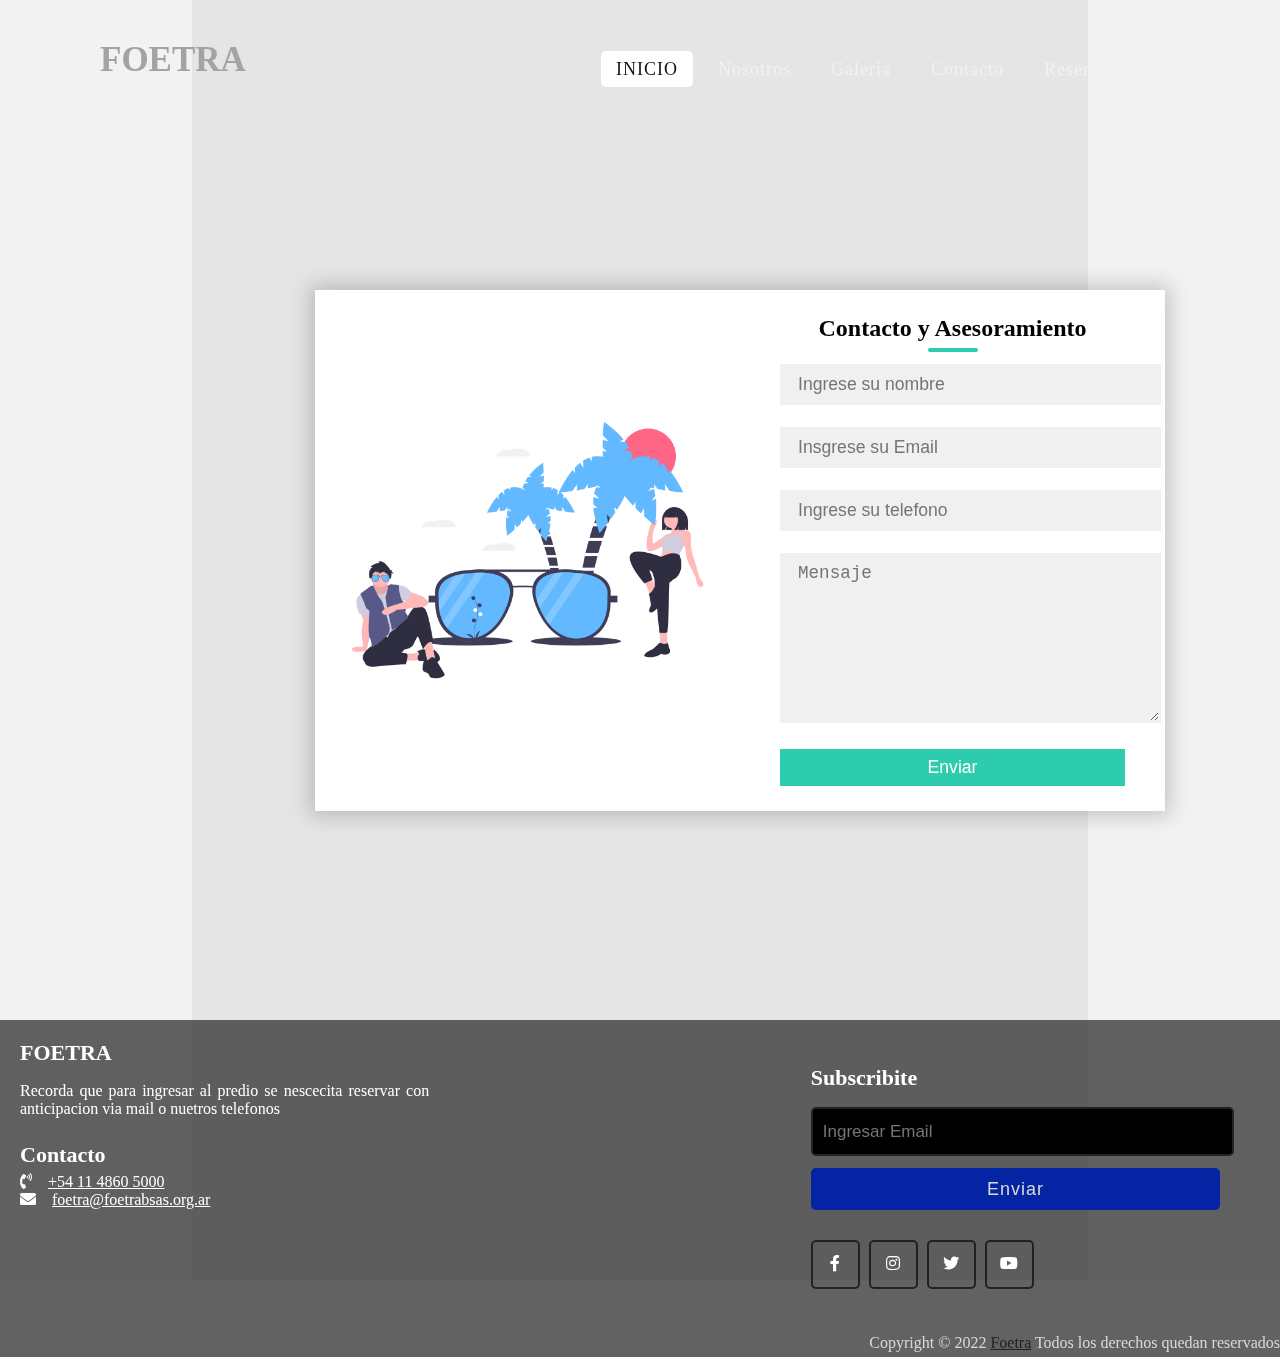
<file: secciones/contacto.html>
<!DOCTYPE html>
<html lang="es">

<head>
    <meta charset="UTF-8">
    <meta http-equiv="X-UA-Compatible" content="IE=edge">
    <meta name="viewport" content="width=device-width, initial-scale=1.0">
    <title>Contacto</title>
        <link href="https://cdnjs.cloudflare.com/ajax/libs/font-awesome/5.13.0/css/all.min.css" rel="stylesheet">
    <!--Boostrap-->
    <link href="https://cdn.jsdelivr.net/npm/bootstrap@5.1.3/dist/css/bootstrap.min.css" rel="stylesheet" integrity="sha384-1BmE4kWBq78iYhFldvKuhfTAU6auU8tT94WrHftjDbrCEXSU1oBoqyl2QvZ6jIW3" crossorigin="anonymous">
    <!--Google Maps-->
    <link href="https://fonts.googleapis.com/css?family=Quicksand&display=swap" rel="stylesheet">
    <!-- Fuente CDN Link -->
        <link rel="stylesheet" href="https://cdnjs.cloudflare.com/ajax/libs/font-awesome/5.15.2/css/all.min.css"/>
    <meta name="viewport" content="width=device-width,initial-scale=1.0,minimum-scale=1.0,maximum-scale=1.0">
    <!-- SEO-->
    <meta name="description" content="Veni a conocer y disfrutar de nuestro polideportivo calfucura">
    <meta name="keywords" content="polideportivo,calfucura,pileta,verano,fotra,socios,invierno,recreacion,agua,campo">
    <meta name="author" content="Patricio Herrera">
    <meta name="viewport" content="width=device-width, initial-scale=1.0">
    <!--STYLE link-->
    <link rel="stylesheet" href="../style/style.css">
    
</head>

<body>
  
  <nav class="nav1">
    <div class="logo">FOETRA</div>
    <input type="checkbox" id="click">
    <label for="click" class="menu-btn">
      <i class="fas fa-bars"></i>
    </label>
    <ul>
      <li><a class="active" href="../index.html">INICIO</a></li>
      <li><a href="nosotros.html">Nosotros</a></li>
      <li><a href="galeria.html">Galeria</a></li>
      <li><a href="contacto.html">Contacto</a></li>
      <li><a href="reservas.html">Reserva</a></li></a></li>
      <li><a href="ingreso.html">Ingreso</a></li>
    </ul>
  </nav>


    <!-- Datos de contacto de Usuario -->

    <div class="container5">
      <div class="contact-box">
        <div class="left2"></div>
        <div class="right">
          <h2 class="h2-Contact">Contacto y Asesoramiento</h2>
          <input type="text" class="field" placeholder="Ingrese su nombre" required>
          <input type="text" class="field" placeholder="Insgrese su Email" required>
          <input type="text" class="field" placeholder="Ingrese su telefono" requested>
          <textarea placeholder="Mensaje" class="field"></textarea>
          <button class="btn" type="Send">Enviar</button>
        </div>
      </div>
    </div>



    <!--Footer -->
    <footer>
        <div class="content">
          <div class="left box">
            <div class="upper">
              <div class="topic">FOETRA </div>
              <p>Recorda que para ingresar al predio se nescecita reservar con anticipacion via mail o nuetros telefonos</p>
            </div>
            <div class="lower">
              <div class="topic">Contacto</div>
              <div class="phone">
                <a href="#"><i class="fas fa-phone-volume"></i>+54 11 4860 5000 </a>
              </div>
              <div class="email">
                <a href="#"><i class="fas fa-envelope"></i>foetra@foetrabsas.org.ar </a>
              </div>
            </div>
          </div>
          <div class="right box">
            <div class="topic">Subscribite</div>
            <form action="#">
              <input type="text" placeholder="Ingresar Email">
              <input type="submit" name="" value="Enviar">
              <div class="media-icons">
                <a href="https://www.facebook.com/foetra.telecomunicaciones/"><i class="fab fa-facebook-f"></i></a>
                <a href="https://www.instagram.com/foetrasubsur/?hl=es"><i class="fab fa-instagram"></i></a>
                <a href="https://mobile.twitter.com/PrensaFOETRA"><i class="fab fa-twitter"></i></a>
                <a href="https://www.youtube.com/user/FOETRABsAs2011/featured"><i class="fab fa-youtube"></i></a>
              </div>
            </form>
          </div>
        </div>
        <div class="bottom">
          <p>Copyright © 2022 <a href="#">Foetra</a> Todos los derechos quedan reservados</p>
        </div>
      </footer>


    
    <!-- Script de Boostrap 5.1 -->
    <script src="https://cdn.jsdelivr.net/npm/bootstrap@5.1.3/dist/js/bootstrap.bundle.min.js" integrity="sha384-ka7Sk0Gln4gmtz2MlQnikT1wXgYsOg+OMhuP+IlRH9sENBO0LRn5q+8nbTov4+1p" crossorigin="anonymous"></script>
</body>

</html>
</file>
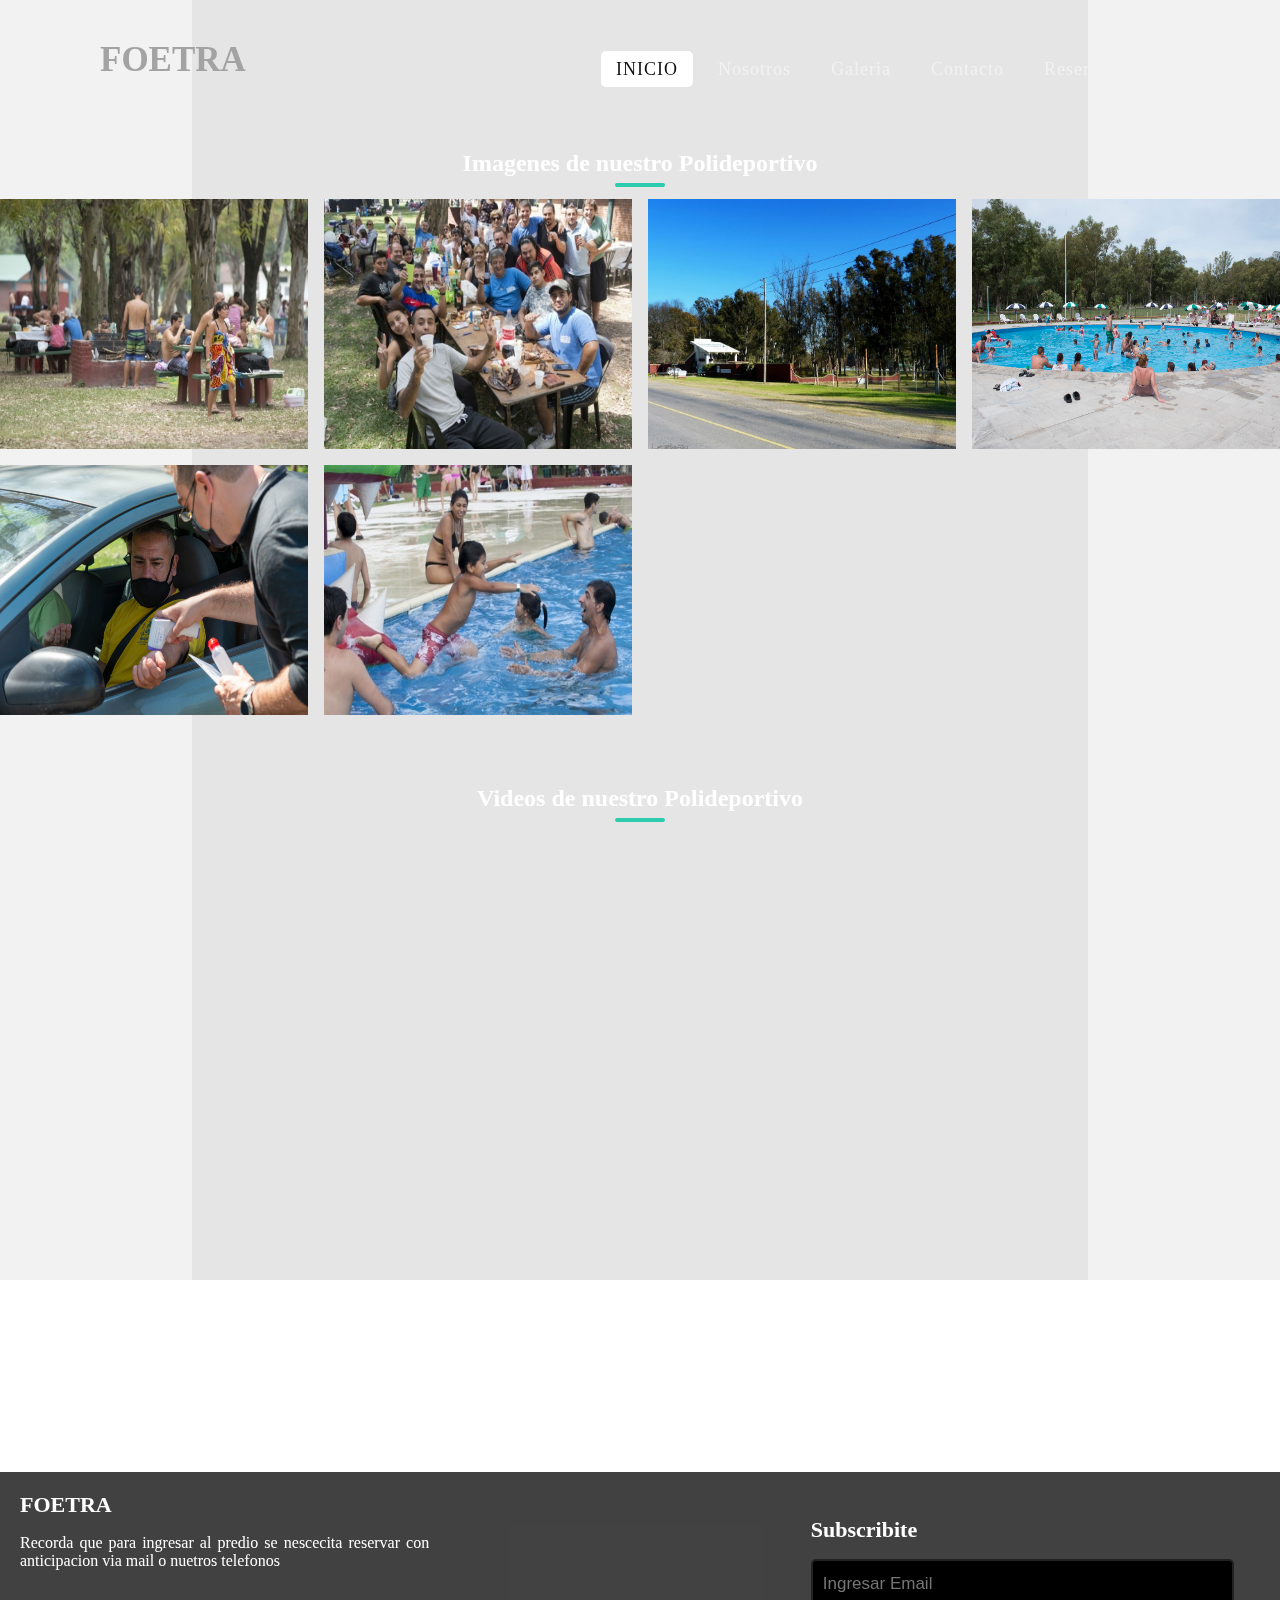
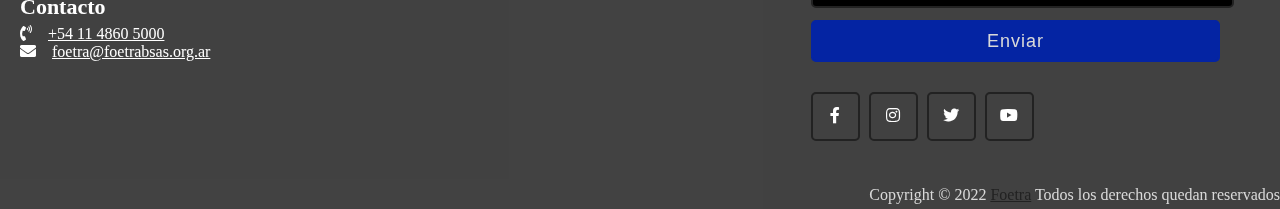
<file: secciones/galeria.html>
<!DOCTYPE html>
<html lang="es">

<head>
    <meta charset="UTF-8">
    <meta http-equiv="X-UA-Compatible" content="IE=edge">
    <meta name="viewport" content="width=device-width, initial-scale=1.0">
    <title>Galeria</title>
    <!--Libreria de Iconos-->
    <link href="https://cdnjs.cloudflare.com/ajax/libs/font-awesome/5.13.0/css/all.min.css" rel="stylesheet">
    <!--BOOSTRAP-->
    <link href="https://cdn.jsdelivr.net/npm/bootstrap@5.1.3/dist/css/bootstrap.min.css" rel="stylesheet" integrity="sha384-1BmE4kWBq78iYhFldvKuhfTAU6auU8tT94WrHftjDbrCEXSU1oBoqyl2QvZ6jIW3" crossorigin="anonymous">
    <!-- SEO-->
    <meta name="description" content="Veni a conocer y disfrutar de nuestro polideportivo calfucura">
    <meta name="keywords" content="polideportivo,calfucura,pileta,verano,fotra,socios,invierno,recreacion,agua,campo">
    <meta name="author" content="Patricio Herrera">
    <meta name="viewport" content="width=device-width, initial-scale=1.0">
    <!--STYLE link-->
   <link rel="stylesheet" href="../style/style.css">
        
</head>

<body>

  <nav class="nav1">
    <div class="logo">FOETRA</div>
    <input type="checkbox" id="click">
    <label for="click" class="menu-btn">
      <i class="fas fa-bars"></i>
    </label>
    <ul>
      <li><a class="active" href="../index.html">INICIO</a></li>
      <li><a href="nosotros.html">Nosotros</a></li>
      <li><a href="galeria.html">Galeria</a></li>
      <li><a href="contacto.html">Contacto</a></li>
      <li><a href="reservas.html">Reserva</a></li></a></li>
      <li><a href="ingreso.html">Ingreso</a></li>
    </ul>
  </nav>



	<div class="child-page-listing">

		<h2 class="h2-galery">Imagenes de nuestro Polideportivo</h2>
	  
		<div class="grid-container">
	  
		  <article id="3685" class="location-listing">
	  
			<a class="location-title" href="#">Tranquilidad</a>	  
			<div class="location-image">
			  <a href="#">
				  <img width="300" height="169" src="../image/almuerzo.jpg" alt="Almuezo"></a>
			</div>
	  
		  </article>
	  
		  <article id="3688" class="location-listing">
	  
			<a class="location-title" href="#">Almorzando</a>
			<div class="location-image">
			  <a href="#"><img width="300" height="169" src="../image/genteAlmuerzo.jpg" alt="Alorzando"></a>
			</div>
		  </article>
	  
		  <article id="3685" class="location-listing">
	  
			<a class="location-title" href="#">Entrada</a>	  
			<div class="location-image">
			  <a href="#">
				  <img width="300" height="169" src="../image/entrada.jpg" alt="Entrada"></a>
			</div>
	  
		  </article>
	  
		  <article id="3688" class="location-listing">
	  
			<a class="location-title" href="#">En la pile</a>
			<div class="location-image">
			  <a href="#"><img width="300" height="169" src="../image/pilechicos.jpg" alt="PiletaChicos"></a>
			</div>
		  </article>

		  <article id="3685" class="location-listing">
	  
			<a class="location-title" href="#">Protocolo</a>	  
			<div class="location-image">
			  <a href="#">
				  <img width="300" height="169" src="../image/protocolo.jpg" alt="Protocolo" /></a>
			</div>
	  
		  </article>
	  
		  <article id="3688" class="location-listing">
	  
			<a class="location-title" href="#">Veraneo en la Pile</a>
			<div class="location-image">
			  <a href="#"><img width="300" height="169" src="../image/niñospiletaabrazo.jpg" alt="PileConAbrazo"></a>
			</div>
		  </article>
		</div>
    <h2 class="h2-galery">Videos de nuestro Polideportivo</h2>

    <iframe width="560" height="315" src="https://www.youtube.com/embed/VauwYrbaPTw" title="YouTube video player" frameborder="0" allow="accelerometer; autoplay; clipboard-write; encrypted-media; gyroscope; picture-in-picture" allowfullscreen></iframe>

    <iframe width="560" height="315" src="https://www.youtube.com/embed/qy1Yob5J2Ls" title="YouTube video player" frameborder="0" allow="accelerometer; autoplay; clipboard-write; encrypted-media; gyroscope; picture-in-picture" allowfullscreen></iframe>

   <br>

   <iframe width="560" height="315" src="https://www.youtube.com/embed/vCBulaFlTFk" title="YouTube video player" frameborder="0" allow="accelerometer; autoplay; clipboard-write; encrypted-media; gyroscope; picture-in-picture" allowfullscreen></iframe>

   <iframe width="560" height="315" src="https://www.youtube.com/embed/hj_brqUwr6g" title="YouTube video player" frameborder="0" allow="accelerometer; autoplay; clipboard-write; encrypted-media; gyroscope; picture-in-picture" allowfullscreen></iframe>



    <!--Footer -->

    <footer>
        <div class="container_footer">
            <div class="box__footer"></div>
                <footer>
                  <div class="content">
                    <div class="left box">
                      <div class="upper">
                        <div class="topic">FOETRA </div>
                        <p>Recorda que para ingresar al predio se nescecita reservar con anticipacion via mail o nuetros telefonos</p>
                      </div>
                      <div class="lower">
                        <div class="topic">Contacto</div>
                        <div class="phone">
                          <a href="#"><i class="fas fa-phone-volume"></i>+54 11 4860 5000 </a>
                        </div>
                        <div class="email">
                          <a href="#"><i class="fas fa-envelope"></i>foetra@foetrabsas.org.ar </a>
                        </div>
                      </div>
                    </div>
                    <div class="right box">
                      <div class="topic">Subscribite</div>
                      <form action="#">
                        <input type="text" placeholder="Ingresar Email">
                        <input type="submit" name="" value="Enviar">
                        <div class="media-icons">
                          <a href="https://www.facebook.com/foetra.telecomunicaciones/"><i class="fab fa-facebook-f"></i></a>
                          <a href="https://www.instagram.com/foetrasubsur/?hl=es"><i class="fab fa-instagram"></i></a>
                          <a href="https://mobile.twitter.com/PrensaFOETRA"><i class="fab fa-twitter"></i></a>
                          <a href="https://www.youtube.com/user/FOETRABsAs2011/featured"><i class="fab fa-youtube"></i></a>
                        </div>
                      </form>
                    </div>
                  </div>
                  <div class="bottom">
                    <p>Copyright © 2022 <a href="#">Foetra</a> Todos los derechos quedan reservados</p>
                  </div>
                </footer>

    <!-- Script de Boostrap 5.1 -->

    <script src="https://cdn.jsdelivr.net/npm/bootstrap@5.1.3/dist/js/bootstrap.bundle.min.js" integrity="sha384-ka7Sk0Gln4gmtz2MlQnikT1wXgYsOg+OMhuP+IlRH9sENBO0LRn5q+8nbTov4+1p" crossorigin="anonymous"></script>
</body>

</html>
</file>
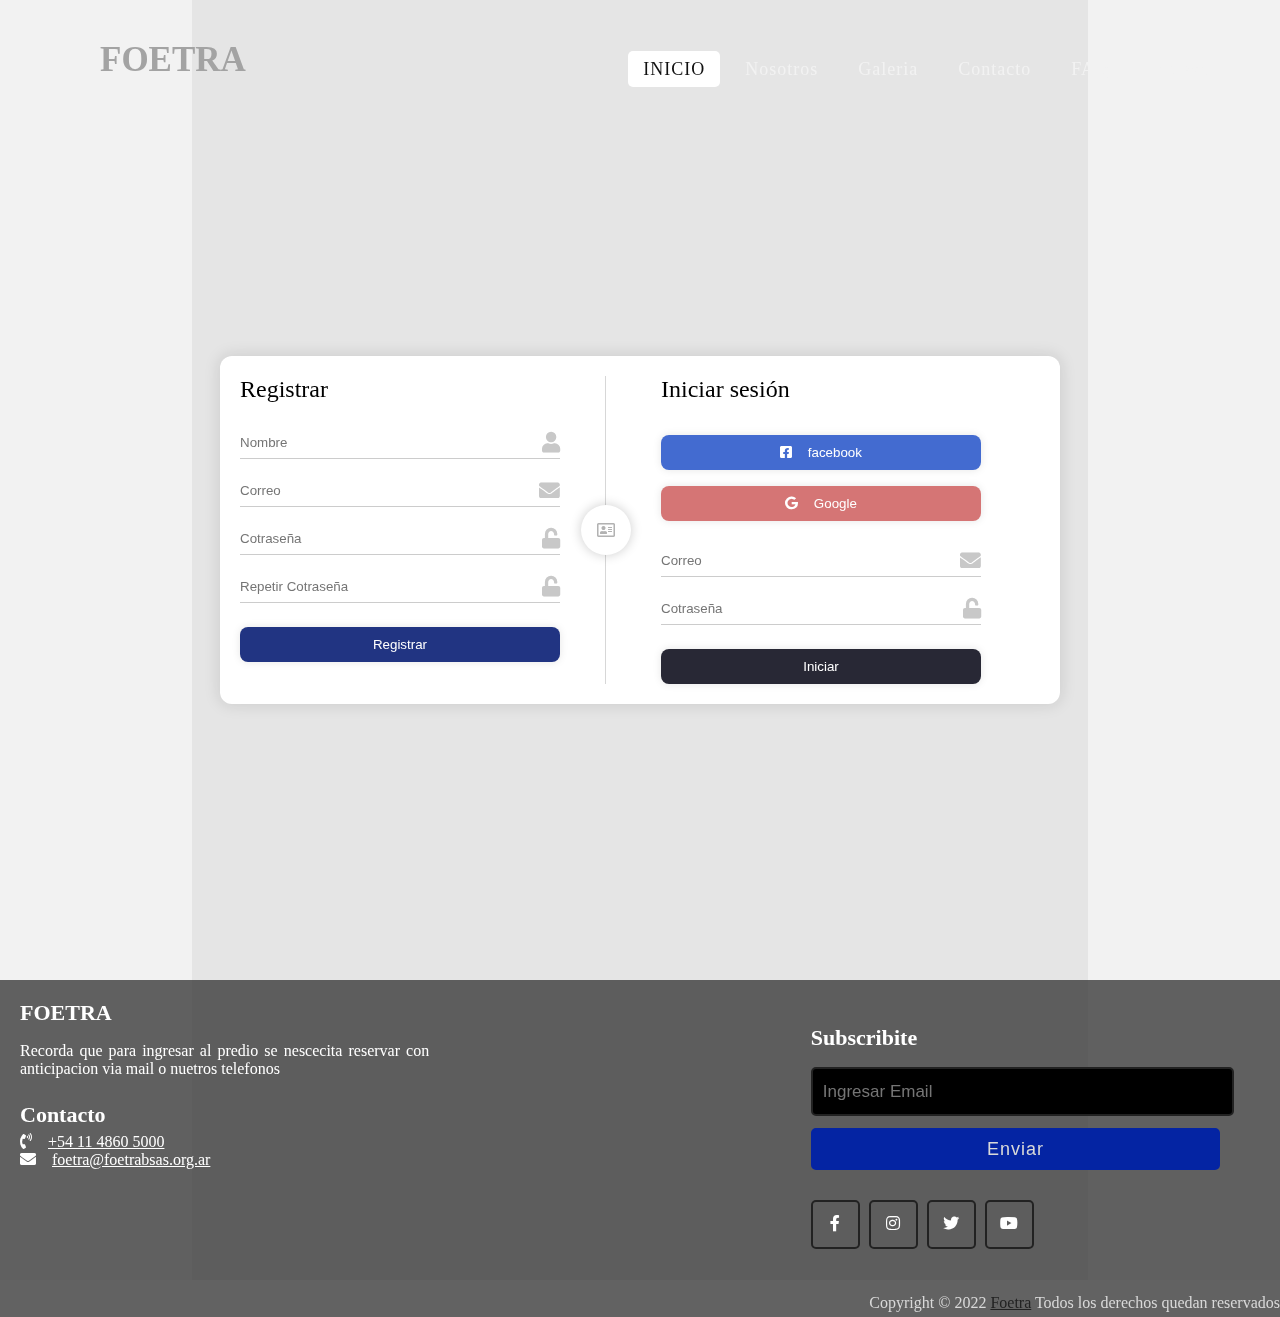
<file: secciones/ingreso.html>
<!DOCTYPE html>
<html lang="es">

<head>
    <meta charset="UTF-8">
    <meta http-equiv="X-UA-Compatible" content="IE=edge">
    <meta name="viewport" content="width=device-width, initial-scale=1.0">
    <title>Inicio de sesion</title>
    <!--Libreria de Iconos-->
    <link href="https://cdnjs.cloudflare.com/ajax/libs/font-awesome/5.13.0/css/all.min.css" rel="stylesheet"><link rel="stylesheet" href="https://cdnjs.cloudflare.com/ajax/libs/font-awesome/5.15.3/css/all.min.css">    <link rel="stylesheet" href="https://cdnjs.cloudflare.com/ajax/libs/font-awesome/5.15.2/css/all.min.css"/>
    <!-- SEO-->
    <meta name="description" content="Veni a conocer y disfrutar de nuestro polideportivo calfucura">
    <meta name="keywords" content="polideportivo,calfucura,pileta,verano,fotra,socios,invierno,recreacion,agua,campo">
    <meta name="author" content="Patricio Herrera">
    <meta name="viewport" content="width=device-width, initial-scale=1.0">
    <!--STYLE link-->
    <link rel="stylesheet" href="../style/style.css">

</head>

<body>

    <nav class="nav1">
        <div class="logo">FOETRA</div>
        <input type="checkbox" id="click">
        <label for="click" class="menu-btn">
          <i class="fas fa-bars"></i>
        </label>
        <ul>
          <li><a class="active" href="../index.html">INICIO</a></li>
          <li><a href="nosotros.html">Nosotros</a></li>
          <li><a href="galeria.html">Galeria</a></li>
          <li><a href="contacto.html">Contacto</a></li>
          <li><a href="faq.html">FAQ</a></li>
          <li><a href="ingreso.html">Ingreso</a></li>
        </ul>
    </nav>


    
    <div class="body-contenedor">
      <div class="contenedor-sesion">
          <div class="seccion">
              <div class="titulo-seccion">
                  <h5>Registrar</h5>
              </div>
              <form autocomplete="off" class="form-secion" action="#" method="post" accept-charset="utf-8">
                  <div class="form-input">
                      <input type="text" placeholder="Nombre" pattern="[A-Za-z0-9 ]{1,30}">
                      <div class="icono">
                          <i class="fas fa-user"></i>
                      </div>
                  </div>
                  <div class="form-input">
                      <input type="email" placeholder="Correo">
                      <div class="icono">
                          <i class="fas fa-envelope"></i>
                      </div>
                  </div>
                  <div class="form-input">
                      <input type="password" placeholder="Cotraseña" minlength="8">
                      <div class="icono">
                          <i class="fas fa-unlock"></i>
                      </div>
                  </div>
                  <div class="form-input">
                      <input type="password" placeholder="Repetir Cotraseña"  minlength="8">
                      <div class="icono">
                          <i class="fas fa-unlock"></i>
                      </div>
                  </div>
                  <div class="form-boton">
                      <button type="submit" class="btn-form registro">
                          Registrar
                      </button>
                  </div>
              </form>
          </div>
          <div class="divisor">
              <div class="contenedor-icono">
                  <i class="far fa-address-card"></i>
              </div>
          </div>
          <div class="seccion">
              <div class="titulo-seccion">
                  <h5>Iniciar sesión</h5>
              </div>
              <div class="inciar-con">
                  <div class="form-boton">
                      <button type="submit" class="btn-form facebook">
                          <i class="fab fa-facebook-square"></i>
                          facebook
                      </button>
                  </div>
                  <div class="form-boton">
                      <button type="submit" class="btn-form google">
                          <i class="fab fa-google"></i>
                          Google
                      </button>
                  </div>
              </div>
              <form class="form-secion" action="#" method="post" accept-charset="utf-8">
                  <div class="form-input">
                      <input type="email" placeholder="Correo">
                      <div class="icono">
                          <i class="fas fa-envelope"></i>
                      </div>
                  </div>
                  <div class="form-input">
                      <input type="password" placeholder="Cotraseña" minlength="8">
                      <div class="icono">
                          <i class="fas fa-unlock"></i>
                      </div>
                  </div>
                  
                  <div class="form-boton">
                      <button type="submit" class="btn-form iniciar">
                          Iniciar
                      </button>
                  </div>
              </form>
          </div>
      </div>
  </div>
    
    
    <!--Footer -->


    <footer>
      <div class="content">
        <div class="left box">
          <div class="upper">
            <div class="topic">FOETRA </div>
            <p>Recorda que para ingresar al predio se nescecita reservar con anticipacion via mail o nuetros telefonos</p>
          </div>
          <div class="lower">
            <div class="topic">Contacto</div>
            <div class="phone">
              <a href="#"><i class="fas fa-phone-volume"></i>+54 11 4860 5000 </a>
            </div>
            <div class="email">
              <a href="#"><i class="fas fa-envelope"></i>foetra@foetrabsas.org.ar </a>
            </div>
          </div>
        </div>
        <div class="right box">
          <div class="topic">Subscribite</div>
          <form action="#">
            <input type="text" placeholder="Ingresar Email">
            <input type="submit" name="" value="Enviar">
            <div class="media-icons">
              <a href="https://www.facebook.com/foetra.telecomunicaciones/"><i class="fab fa-facebook-f"></i></a>
              <a href="https://www.instagram.com/foetrasubsur/?hl=es"><i class="fab fa-instagram"></i></a>
              <a href="https://mobile.twitter.com/PrensaFOETRA"><i class="fab fa-twitter"></i></a>
              <a href="https://www.youtube.com/user/FOETRABsAs2011/featured"><i class="fab fa-youtube"></i></a>
            </div>
          </form>
        </div>
      </div>
      <div class="bottom">
        <p>Copyright © 2022 <a href="#">Foetra</a> Todos los derechos quedan reservados</p>
      </div>
    </footer>

    <!-- Script de Boostrap 5.1 -->

    <script src="https://cdn.jsdelivr.net/npm/bootstrap@5.1.3/dist/js/bootstrap.bundle.min.js" integrity="sha384-ka7Sk0Gln4gmtz2MlQnikT1wXgYsOg+OMhuP+IlRH9sENBO0LRn5q+8nbTov4+1p" crossorigin="anonymous"></script>
</body>

</html>
</file>
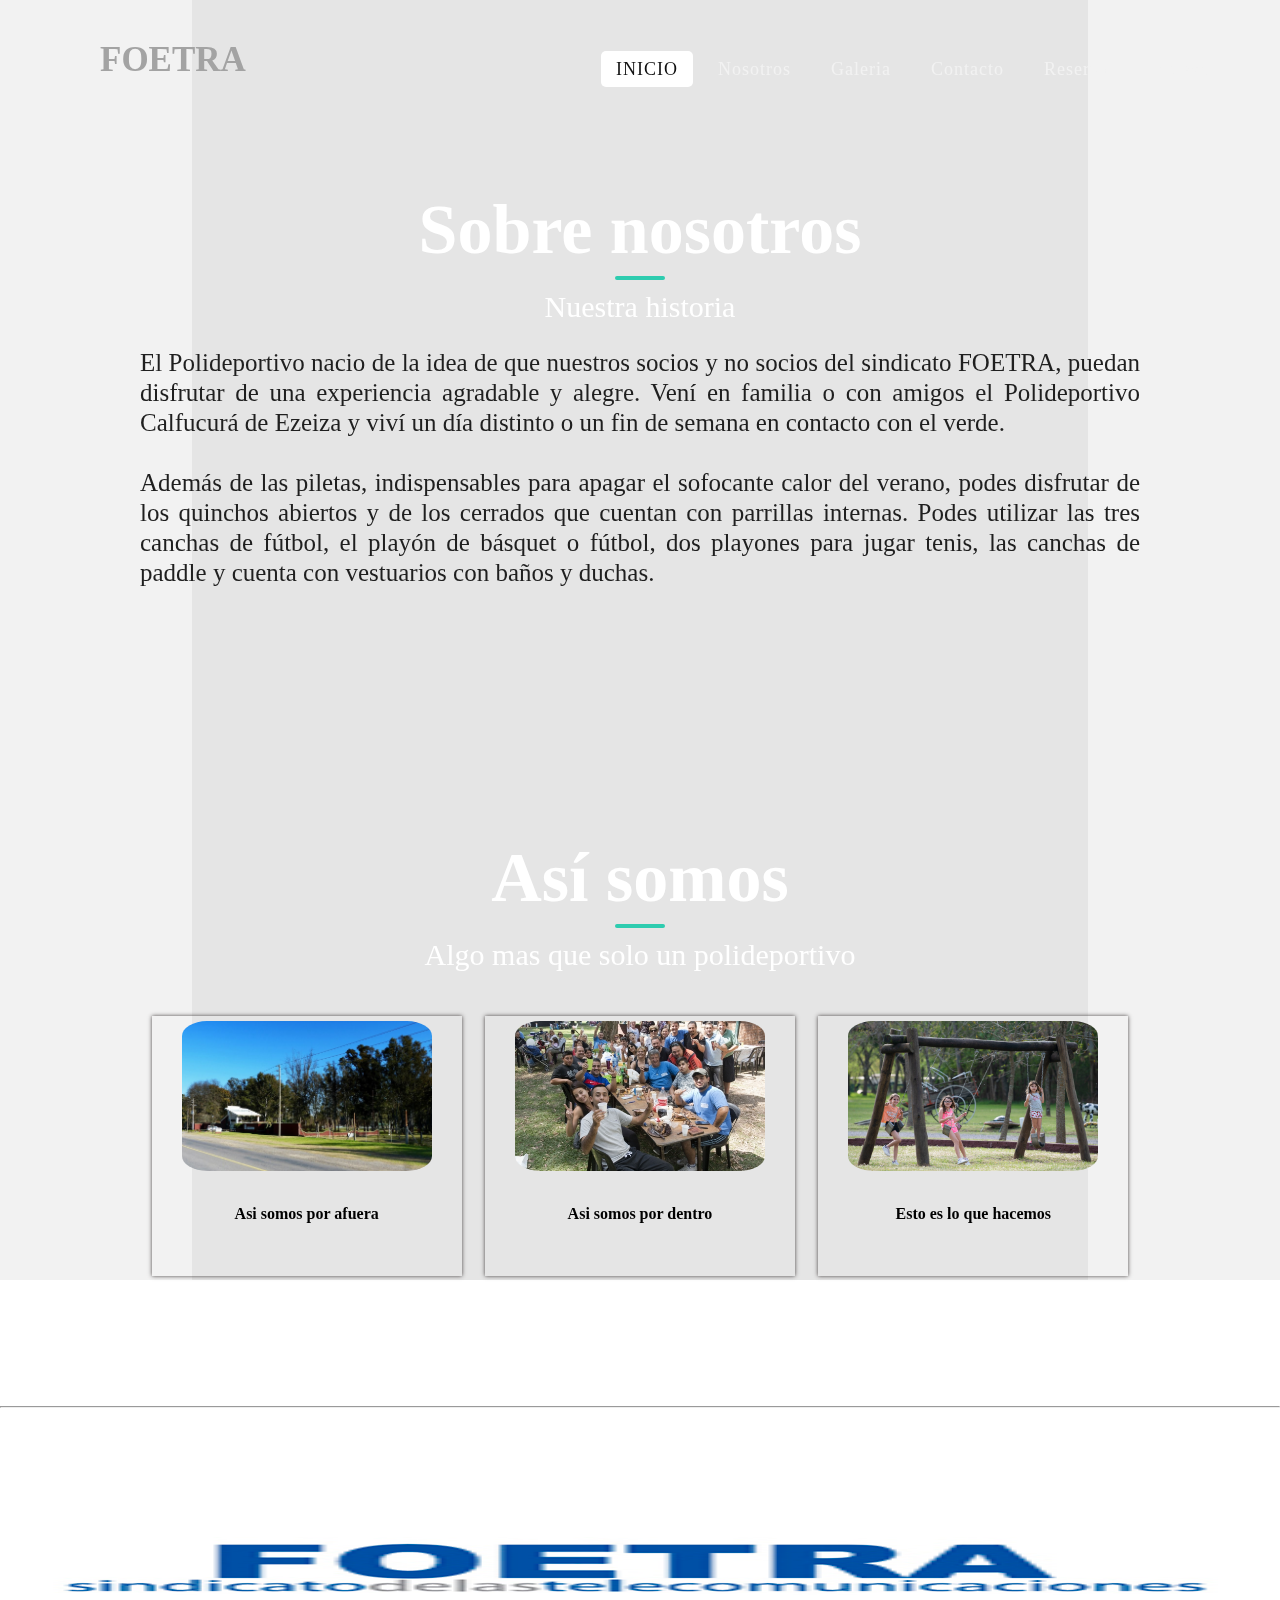
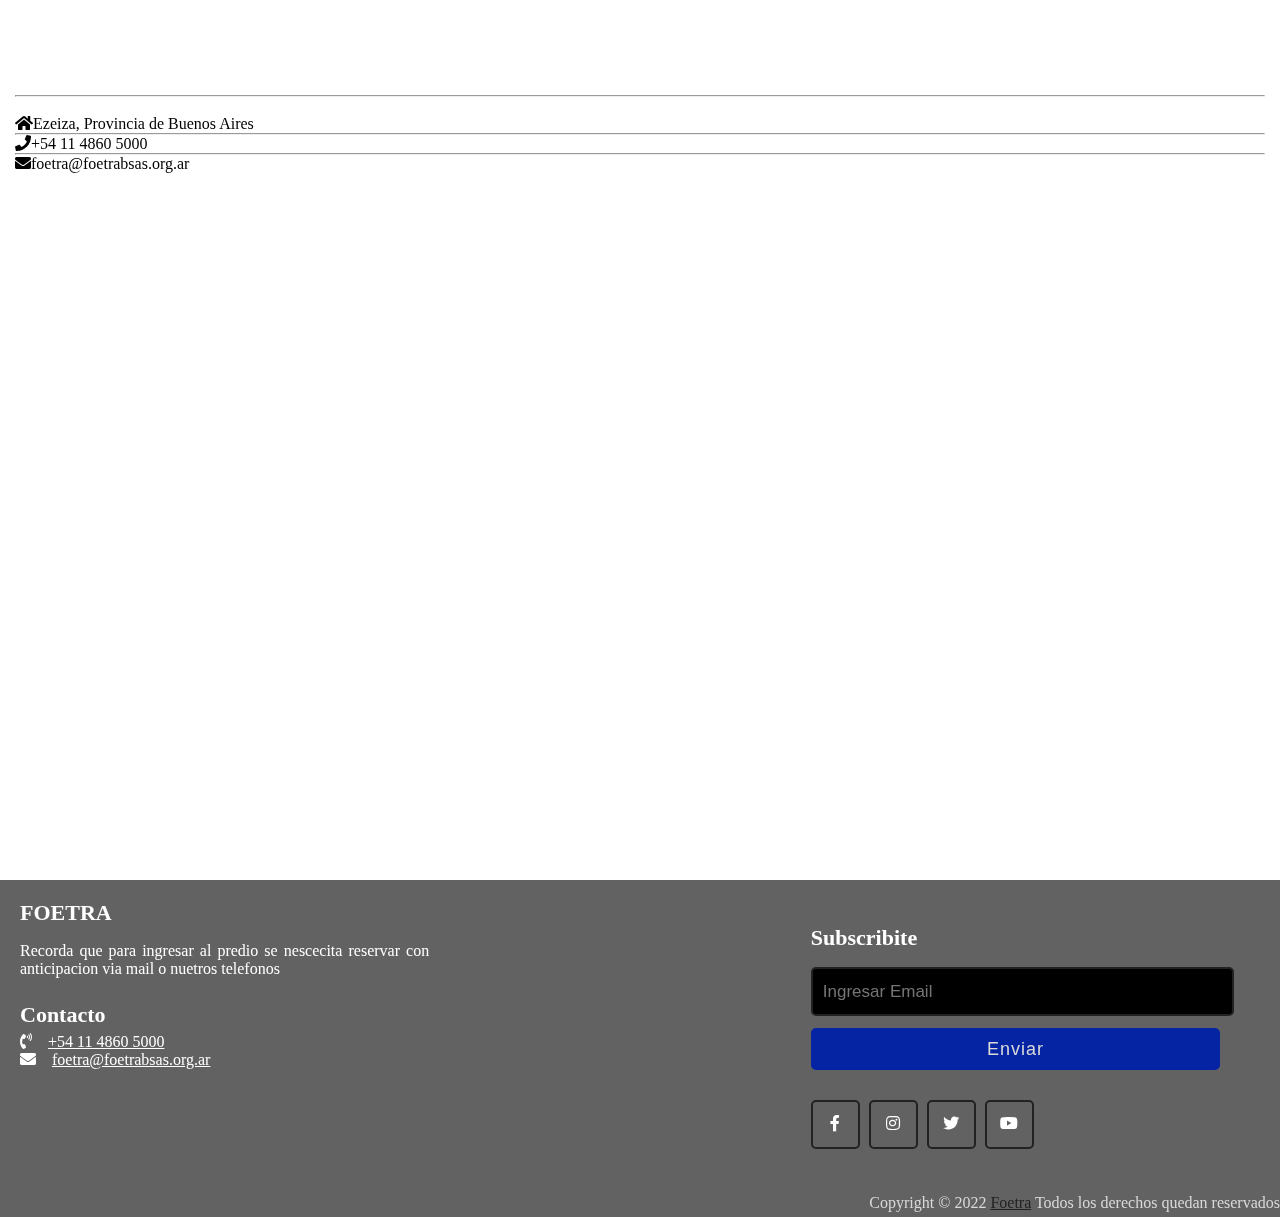
<file: secciones/nosotros.html>
<!DOCTYPE html>
<html lang="es">

<head>
    <meta charset="UTF-8">
    <meta http-equiv="X-UA-Compatible" content="IE=edge">
    <meta name="viewport" content="width=device-width, initial-scale=1.0">
    <title>nosotros</title>
    <!--Boostrap-->
    <link href="https://cdn.jsdelivr.net/npm/bootstrap@5.1.3/dist/css/bootstrap.min.css" rel="stylesheet" integrity="sha384-1BmE4kWBq78iYhFldvKuhfTAU6auU8tT94WrHftjDbrCEXSU1oBoqyl2QvZ6jIW3" crossorigin="anonymous">
     <!--Libreria de Iconos-->
    <link href="https://cdnjs.cloudflare.com/ajax/libs/font-awesome/5.13.0/css/all.min.css" rel="stylesheet">
    <!-- SEO-->
    <meta name="description" content="Veni a conocer y disfrutar de nuestro polideportivo calfucura">
    <meta name="keywords" content="polideportivo,calfucura,pileta,verano,fotra,socios,invierno,recreacion,agua,campo">
    <meta name="author" content="Patricio Herrera">
    <meta name="viewport" content="width=device-width, initial-scale=1.0">
    <!--STYLE link-->
    <link rel="stylesheet" href="../style/style.css">
</head>

<body>

  <nav class="nav1">
    <div class="logo">FOETRA</div>
    <input type="checkbox" id="click">
    <label for="click" class="menu-btn">
      <i class="fas fa-bars"></i>
    </label>
    <ul>
      <li><a class="active" href="../index.html">INICIO</a></li>
      <li><a href="nosotros.html">Nosotros</a></li>
      <li><a href="galeria.html">Galeria</a></li>
      <li><a href="contacto.html">Contacto</a></li>
      <li><a href="reservas.html">Reserva</a></li>
      <li><a href="ingreso.html">Ingreso</a></li>
    </ul>
  </nav>



    <section class="acerca-de">
        <div class="contenedor">
            <h2 class="sobre-nosotros">Sobre nosotros</h2>
            <h3 class="slogan">Nuestra historia</h3>
            <p class="parrafo">El Polideportivo nacio de la idea de que nuestros socios y no socios del sindicato FOETRA, puedan disfrutar de una experiencia agradable y alegre. Vení en familia o con amigos el Polideportivo Calfucurá de Ezeiza y viví un día distinto o un fin de semana en contacto con el verde.</p>
            <p class="parrafo">Además de las piletas, indispensables para apagar el sofocante calor del verano, podes disfrutar de los quinchos abiertos y de los cerrados que cuentan con parrillas internas. Podes utilizar las tres canchas de fútbol,
                el playón de básquet o fútbol, dos playones para jugar tenis, las canchas de paddle y cuenta con vestuarios con baños y duchas.</p>
        </div>
    </section>
    <section class="miembros">
        <div class="contenedor">
            <h2 class="sobre-nosotros">Así somos</h2>
            <h3 class="slogan">Algo mas que solo un polideportivo</h3>
            <div class="cards">
                <div class="card">
                    <img src="../image/entrada.jpg" alt="">
                    <h4 class="h4s">Asi somos por afuera</h4>
                </div>
                <div class="card">
                    <img src="../image/genteAlmuerzo.jpg" alt="">
                    <h4 class="h4s">Asi somos por dentro</h4>
                </div>
                <div class="card">
                    <img src="../image/recreacion.jpg" alt="">
                    <h4 class="h4s">Esto es lo que hacemos</h4>
                </div>
            </div>
        </div>
    </section>
   
</main>
        <!-- separador -->
        <div class="row">
            <div class="col-md-1">
            </div>

            <div class="col-md-10">
                <hr>
                <br>
            </div>

            <div class="col-md-1">
            </div>

        </div>



        <!-- Contacto -->
        <div class="row">
            <div class="col-md-1">
            </div>

            <div class="col-md-10">
                <div class="row">
                    <div class="col-sm-4">
                        <div class="" style="border-radius:4px; padding:15px; height:570px">
                            <img src="../image/fotra2.jpg" alt="" width="136" height="145">
                            <br>
                            <hr>
                            <br>
                            <p class="h5 text-thin"><i class="fa fa-home" aria-hidden="true"></i>Ezeiza, Provincia de Buenos Aires</p>
                            <hr>
                            <p class="h5 text-thin"><i class="fa fa-phone" aria-hidden="true"></i>+54 11 4860 5000 </a>
                            </p>
                            <hr>
                            <p class="h5 text-thin"><i class="fa fa-envelope" aria-hidden="true"></i>foetra@foetrabsas.org.ar</a>
                            </p>
                        </div>
                    </div>
                    <div class="col-sm-8">
                        <iframe src="https://www.google.com/maps/embed?pb=!1m14!1m8!1m3!1d13134.847613125481!2d-58.4112526!3d-34.6114459!3m2!1i1024!2i768!4f13.1!3m3!1m2!1s0x0%3A0xfef1ef4ea29a76a0!2sFoetra!5e0!3m2!1ses!2sar!4v1644250544074!5m2!1ses!2sar" width="600" height="450"
                            style="border:0;" allowfullscreen="" loading="lazy"></iframe>
                    </div>
                </div>
            </div>

        </div>

        <!--Js de Google maps -->
        <script>
            google.maps.event.addDomListener(window, 'load', initialize);
        </script>


        <div class="scroll-top">
            <span class="lnr lnr-chevron-up"></span>
        </div>


    </div>



   


    <!--Footer -->
    <footer>
        <div class="content">
          <div class="left box">
            <div class="upper">
              <div class="topic">FOETRA </div>
              <p>Recorda que para ingresar al predio se nescecita reservar con anticipacion via mail o nuetros telefonos</p>
            </div>
            <div class="lower">
              <div class="topic">Contacto</div>
              <div class="phone">
                <a href="#"><i class="fas fa-phone-volume"></i>+54 11 4860 5000 </a>
              </div>
              <div class="email">
                <a href="#"><i class="fas fa-envelope"></i>foetra@foetrabsas.org.ar </a>
              </div>
            </div>
          </div>
          <div class="right box">
            <div class="topic">Subscribite</div>
            <form action="#">
              <input type="text" placeholder="Ingresar Email">
              <input type="submit" name="" value="Enviar">
              <div class="media-icons">
                <a href="https://www.facebook.com/foetra.telecomunicaciones/"><i class="fab fa-facebook-f"></i></a>
                <a href="https://www.instagram.com/foetrasubsur/?hl=es"><i class="fab fa-instagram"></i></a>
                <a href="https://mobile.twitter.com/PrensaFOETRA"><i class="fab fa-twitter"></i></a>
                <a href="https://www.youtube.com/user/FOETRABsAs2011/featured"><i class="fab fa-youtube"></i></a>
              </div>
            </form>
          </div>
        </div>
        <div class="bottom">
          <p>Copyright © 2022 <a href="#">Foetra</a> Todos los derechos quedan reservados</p>
        </div>
      </footer>

    <!-- Script de Boostrap 5.1 -->

    <script src="https://cdn.jsdelivr.net/npm/bootstrap@5.1.3/dist/js/bootstrap.bundle.min.js" integrity="sha384-ka7Sk0Gln4gmtz2MlQnikT1wXgYsOg+OMhuP+IlRH9sENBO0LRn5q+8nbTov4+1p" crossorigin="anonymous"></script>

</body>

</html>
</file>
<file: style/style.css>
@import url("https://fonts.googleapis.com/css2?family=Poppins:wght@400;600;700&display=swap");
* {
    padding: -0;
    margin: 0;
}




/*CSS en el body*/

@import url('https://fonts.googleapis.com/css2?family=Poppins:wght@200;300;400;500;600;700&display=swap');

 
.nav1{
  display: flex;
  height: 80px;
  align-items: center;
  justify-content: space-between;
  padding: 0 50px 0 100px;
  flex-wrap: wrap;
  align-items:flex-end;
}
.nav1 .logo{
  color: rgb(163, 163, 163);
  font-size: 35px;
  font-weight: 600;
}
.nav1 ul{
  display: flex;
  flex-wrap: wrap;
  list-style: none;
}
.nav1 ul li{
  margin: 0 5px;
}
.nav1 ul li a{
  color: #f2f2f2;
  text-decoration: none;
  font-size: 18px;
  font-weight: 500;
  padding: 8px 15px;
  border-radius: 5px;
  letter-spacing: 1px;
  transition: all 0.3s ease;
}
.nav1 ul li a.active,
.nav1 ul li a:hover{
  color: #111;
  background: #fff;
}
.nav1 .menu-btn i{
  color: #fff;
  font-size: 22px;
  cursor: pointer;
  display: none;
}
input[type="checkbox"]{
  display: none;
}
@media (max-width: 1000px){
  .nav1{
    padding: 0 40px 0 50px;
  }
}
@media (max-width: 860px) {
  .nav1 .menu-btn i{
    display: block;
  }
  #click:checked ~ .menu-btn i:before{
    content: "\f00d";
  }
  .nav1 ul{
    position: fixed;
    top: 80px;
    left: -100%;
    height: 100vh;
    width: 100%;
    text-align: center;
    display: block;
    transition: all 0.3s ease;
  }
  #click:checked ~ ul{
    left: 0;
  }
  .nav1 ul li{
    width: 100%;
    margin: 40px 0;
  }
  .nav1 ul li a{
    width: 100%;
    margin-left: -100%;
    display: block;
    font-size: 20px;
    transition: 0.6s cubic-bezier(0.68, -0.55, 0.265, 1.55);
  }
  #click:checked ~ ul li a{
    margin-left: 0px;
  }
  .nav1 ul li a.active,
  .nav1 ul li a:hover{
    background: none;
    color: cyan;
  }
}

/*Formulario de Contacto*/

.container5{
	width: 100%;
	height: 100vh;
	display: flex;
	justify-content: center;
	align-items: center;
	padding: 20px 100px;
}

.h2-Contact{
  color:black;
}

.container5:after{
	content: '';
	position: absolute;
	width: 100%;
	height: 100%;
	left: 0;
	top: 0;
	filter: blur(50px);
	z-index: -1;
}
.contact-box{
	max-width: 850px;
	display: grid;
	grid-template-columns: repeat(2, 1fr);
	justify-content: center;
	align-items: center;
	text-align: center;
	background-color: rgb(255, 255, 255);
	box-shadow: 0px 0px 19px 5px rgba(0,0,0,0.19);
}

.left2{
	background: url("../image/lentesverano.png") no-repeat center;
	background-size: cover;
	height: 50%;
}

.right{
	padding: 25px 40px;
}

h2{
	position: relative;
	padding: 0 0 10px;
	margin-bottom: 10px;
}

h2:after{
	content: '';
    position: absolute;
    left: 50%;
    bottom: 0;
    transform: translateX(-50%);
    height: 4px;
    width: 50px;
    border-radius: 2px;
    background-color: #2eccaf;
}

.field{
	width: 100%;
	border: 2px solid rgba(0, 0, 0, 0);
	outline: none;
	background-color: rgba(230, 230, 230, 0.6);
	padding: 0.5rem 1rem;
	font-size: 1.1rem;
	margin-bottom: 22px;
	transition: .3s;
}

.field:hover{
	background-color: rgba(0, 0, 0, 0.1);
}

textarea{
	min-height: 150px;
}

.btn{
	width: 100%;
	padding: 0.5rem 1rem;
	background-color: #2eccaf;
	color: #fff;
	font-size: 1.1rem;
	border: none;
	outline: none;
	cursor: pointer;
	transition: .3s;
}

.btn:hover{
    background-color: #2eccaf;
}

.field:focus{
    border: 2px solid rgba(30,85,250,0.47);
    background-color: rgb(255, 255, 255);
}

@media screen and (max-width: 880px){
	.contact-box{
		grid-template-columns: 1fr;
	}
	.left{
		height: 200px;
	}
}
  


/*CSS en imagenes */

.grid-gallery {
    display: -ms-grid;
    display: grid;
    grid-auto-rows: 200px;
    gap: 1rem;
    grid-auto-flow: row dense;
}

@media all and (min-width: 320px) {
    .grid-gallery {
        -ms-grid-columns: 1fr 1;
        grid-template-columns: repeat(1, 1fr);
    }
}

@media all and (min-width: 768px) {
    .grid-gallery {
        -ms-grid-columns: 1fr 3;
        grid-template-columns: repeat(3, 1fr);
    }
}

@media all and (min-width: 1024px) {
    .grid-gallery {
        -ms-grid-columns: 1fr 6;
        grid-template-columns: repeat(6, 1fr);
    }
}

.grid-gallery__item:nth-child(11n+1) {
    grid-column: span 1;
}

.grid-gallery__item:nth-child(11n+4) {
    grid-column: span 2;
    grid-row: span 1;
}

.grid-gallery__item:nth-child(11n+6) {
    grid-column: span 3;
    grid-row: span 1;
}

.grid-gallery__item:nth-child(11n+7) {
    grid-column: span 1;
    grid-row: span 2;
}

.grid-gallery__item:nth-child(11n+8) {
    grid-column: span 2;
    grid-row: span 2;
}

.grid-gallery__item:nth-child(11n+9) {
    grid-row: span 3;
}

.grid-gallery__image {
    width: 100%;
    height: 100%;
    -o-object-fit: cover;
    object-fit: cover;
}


/*INICIO DE NAVBAR*/





.containere {
    width: 100%;
    background-color: none;
    background-size: cover;
    background-position: center;
    background-repeat: no-repeat;
}

.navbar {
    width: 80%;
    margin: auto;
    padding: 35px 0;
    display: flex;
    align-items: center;
    justify-content: space-between;
}

.logo {
    width: 150px;
    cursor: pointer;
}

.navbar ul li {
    list-style: none;
    display: inline-block;
    margin: 0 20px;
    position: relative;

}

.navbar ul li a {
    text-decoration: none;
    color: white;
    font-size: 1.2rem;
}

.navbar ul li::before {
    content: "";
    height: 3px;
    width: 0%;
    background: rgb(12, 166, 172);
    position: absolute;
    left: 0;
    bottom: -12px;
    transition: 0.4s ease-out;
}

.navbar ul li:hover::before {
    width: 100%;
}

/*FIN DE NAVBAR*/

/*INICIO DE TITULO ANIMADO*/


/* MEDIAS QUERIES */
@media (max-width: 952px){
    nav ul li a{
        font-size: 16px;
    }
}

@media (max-width: 858px){
    .checkbtn{
        display: flex;
    }
    nav{
        padding: 0 30px;
    }
    ul{
        position: absolute;
        width: 100%;
        height: calc(100vh - 80px);
        background: #2c3e50;
        top: 80px;
        left: -100%;
        text-align: center;
        transition: all .5s;
        flex-direction: column;
        z-index: 10;
    }
    nav ul li{
        margin: 20px 0;
    }
    nav ul li a{
        font-size: 20px;
    }
    
    #check:checked ~ ul{
        left:0;
    }
    .banner .row h2{
        font-size: 3rem;
    } 
    .banner .btnServices{
        margin-top: 3rem;
        padding: 10px 20px;
        border-radius: 5px;
        font-size: 1.3rem;
    }
}



.checkbtn{
    font-size: 30px;
    color: #fff;
    cursor: pointer;
    display: none;
}
#check{
    display: none;
}






/*GALERIA*/


img {
    width: 100%;
    height: 250px;
  }
  h2 {
    margin-bottom: .5em;
    color: white;
  }
  .grid-container {
    display: grid;
    grid-template-columns: repeat(auto-fill, minmax(300px, 1fr));
    grid-gap: 1em;
  }
  
.h2-galery{
text-align: center;
padding-top: 70px;
}

.branding21.formFooter{
  display:none
}

  .location-listing {
    position: relative;
  }
  
  .location-image {
    line-height: 0;
    overflow: hidden;
  }
  
  .location-image img {
    filter: blur(0px);
    transition: filter 0.3s ease-in;
    transform: scale(1.1);
  }
  
  .location-title {
    font-size: 1.5em;
    font-weight: bold;
    text-decoration: none;
    z-index: 1;
    position: absolute;
    height: 100%;
    width: 100%;
    top: 0;
    left: 0;
    opacity: 0;
    transition: opacity .5s;
    background: rgba(184, 156, 159, 0.344);
    color: white;
    display: flex;
    align-items: center;
    justify-content: center;
  }
  
  .location-listing:hover .location-title {
    opacity: 1;
  }
  
  .location-listing:hover .location-image img {
    filter: blur(2px);
  }
  
  
  /* Media de Galeria */
  @media (hover: none) { 
    .location-title {
      opacity: 1;
    }
    .location-image img {
      filter: blur(2px);
    }
  }

/*SECCION NOSOTROS*/

header .textos {
    margin-top: 152px;
}

header .titulo {
    font-size: 85px;
}

header .subtitulo {
    font-size: 42px;
    font-weight: 300;
    margin-bottom: 32px;
}

header .boton {
    display: inline-block;
    padding: 6px;
    width: 128px;
    border: 1px solid #fff;
    color: #fff;
    font-size: 19px;
    text-align: center;
    text-decoration: none;
    border-radius: 16px;
}



.contenedor {
    width: 90%;
    max-width: 1000px;
    margin: auto;
    overflow: hidden;
    padding: 110px 0;
}


/* Main */


.sobre-nosotros {
    text-align: center;
    font-size: 70px;
    margin-bottom: 10px;
    font-weight: 600;
    color: rgb(255, 255, 255);
}

.slogan {
    font-size: 30px;
    font-weight: 300;
    text-align: center;
    margin-bottom: 24px;
    color: rgb(255, 255, 255);
}

.parrafo {
    margin-bottom: 30px;
    font-weight: 300;
    text-align: justify;
    line-height: 30px;
    color: rgb(31, 31, 31);
    font-size: 25px;
}

.acerca-de .boton {
    display: inline-block;
    padding: 6px;
    width: 128px;
    font-weight: 300;
    border: 1px solid rgba(24, 16, 16, .7);
    color: rgb(24, 16, 16);
    font-size: 16px;
    text-align: center;
    text-decoration: none;
    border-radius: 16px;
    margin-top: 24px;
}

.galeria {
    width: 100%;
    height: 500px;
    overflow: hidden;
    display: flex;
    position: relative;
    flex-wrap: wrap;
}

.imagenes {
    width: 20%;
    height: 500px;
    overflow: hidden;
    position: relative;
}

.imagenes img {
    width: 100%;
    height: 100%;
    object-fit: cover;
}

.encima {
    position: absolute;
    top: 0;
    left: 0;
    width: 100%;
    height: 100%;
    background: rgba(52, 73, 94, 0.815);
}

.encima h2 {
    position: relative;
    top: 45%;
    text-align: center;
    color: rgb(255, 255, 255);
}

.encima div {
    position: relative;
    display: block;
    top: 46%;
    width: 40px;
    height: 5px;
    background: rgb(255, 255, 255);
    margin: auto;
}

.h4s{
    color: black;
    justify-content: center;
    padding: 30px;
}

.cards {
    width: 100%;
    margin: auto;
    display: flex;
    flex-wrap: wrap;
    justify-content: space-around;
}

.card {
    margin: 20px 0;
    width: 30%;
    height: 250px;
    text-align: center;
    padding: 5px;
    box-shadow: 0px 0px 4px 0 rgba(43, 35, 35, 0.849);
}

.cards img {
    width: 250px;
    height: 150px;
    object-fit: cover;
    border-radius: 10%;
}




.titulo-patrocinadores,
.subtitulo-patrocinadores {
    color: #fff;
    text-align: center;
}

.titulo-patrocinadores {
    font-size: 56px;
    margin-top: 48px;
}

.subtitulo-patrocinadores {
    font-size: 24px;
    font-weight: 300;
    margin-bottom: 64px;
}

.clientes {
    display: flex;
    flex-wrap: wrap;
    margin-bottom: 64px;
    width: 100%;
    justify-content: space-between;
}

.cliente {
    width: 30%;
}

.cliente img {
    width: 100%;
}


/* Responsive */

@media screen and (max-width:900px) {
    .card {
        width: 48%;
    }
}

@media screen and (max-width:610px) {
    header .textos {
        margin-top: 130px;
    }

    header .titulo {
        font-size: 75px;
    }

    .none {
        display: none
    }

    .imagenes {
        flex-grow: 1;
    }

    .card {
        width: 90%;
    }

    .fondo {
        height: auto;
    }

    .especial {
        display: none;
    }

    .cliente {
        width: 90%;
        height: 200px;
        margin-bottom: 50px;
    }
}

@media screen and (max-width:380px) {
    header .textos {
        margin-top: 100px;
    }

    header .titulo {
        font-size: 65px;
    }

    header .subtitulo {
        font-size: 25px;
        margin-bottom: 32px;
    }

    .sobre-nosotros {
        font-size: 46px;
    }

    .slogan {
        font-size: 20px;
    }

    .titulo-patrocinadores {
        font-size: 46px;
    }

    .subtitulo-patrocinadores {
        font-size: 20px;
    }
}

/*BACKGROUND*/

body {
  -webkit-animation: theme 21s linear infinite;
          animation: theme 21s linear infinite;
}
body:after, body:before {
  content: "";
  display: block;
  position: fixed;
  z-index: -1;
  top: 0;
  width: 100vw;
  height: 100vh;
  width: 100vmax;
  height: 100vmax;
  background: rgba(0, 0, 0, 0.05);
  -webkit-animation: background 90s linear infinite;
          animation: background 90s linear infinite;
}
body:after {
  left: 15vw;
}
body:before {
  right: 15vw;
  -webkit-animation-delay: -30s;
          animation-delay: -30s;
  animation-direction: reverse;
}

@-webkit-keyframes theme {
  0% {
    background: #74c390;
  }
  16% {
    background: #5dbdb6;
  }
  33% {
    background: #59d4e1;
  }
  50% {
    background: #51bce8;
  }
  66% {
    background: #08b59d;
  }
  83% {
    background: #0c4ace;
  }
  100% {
    background: #74c390;
  }
}

@keyframes theme {
  0% {
    background: #74c390;
  }
  16% {
    background: #5dbdb6;
  }
  33% {
    background: #59d4e1;
  }
  50% {
    background: #51bce8;
  }
  66% {
    background: #4d9fdd;
  }
  83% {
    background: #3df9ff;
  }
  100% {
    background: #74c390;
  }
}
@-webkit-keyframes background {
  0% {
    transform: rotate(0deg);
  }
  100% {
    transform: rotate(360deg);
  }
}
@keyframes background {
  0% {
    transform: rotate(0deg);
  }
  100% {
    transform: rotate(360deg);
  }
}


h1{
    font-size: 4rem;
    letter-spacing: 2px;
    position: absolute;
    top: 50%;
    left: 50%;
    transform: translate(-50%,-50%);
    padding: 2rem 3rem;
}

@keyframes cambiar{
    0%{background-position: 0 50%;}
    50%{background-position: 100% 50%;}
    100%{background-position: 0 50%;}
}




/*INICIO DE SESION*/



.body-contenedor {
  display: flex;
  flex-wrap: wrap;
  align-items: center;
  justify-content: center;
  width: 100%;
  height: 100vh;
}

.contenedor-sesion {
  display: flex;
  flex-wrap: wrap;
  background-color: #fff;
  width: 90%;
  max-width: 800px;
  border-radius: 12px;
  box-shadow: 0 0 15px 2px rgba(0, 0, 0, .1);
  padding: 20px;
}
.contenedor-sesion .seccion {
  width: 40%;
}
.contenedor-sesion .seccion:first-child{
  padding-right: 45px;
  border-right: 1px solid rgba(0, 0, 0, .1575);
}
.contenedor-sesion .seccion:last-child{
  padding-left: 55px;
}

.contenedor-sesion .titulo-seccion h5 {
  font-size: 1.5em;
  font-weight: normal;
  margin-bottom: 2rem;
  margin-top: 0 !important;
}

.divisor {
  width: 0px;
  position: relative;
  display: flex;
  align-items: center;
  left: -25px;
}
.divisor .contenedor-icono {
  position: absolute;
  display: flex;
  align-items: center;
  justify-content: center;
  background-color: #fff;
  width: 50px;
  height: 50px;
  box-shadow: 0 0 12px rgba(0, 0, 0, .2);
  border-radius: 50%;
  color: #B2B2B2;
}

.form-secion {
  display: block;
}
.form-secion .form-input {
  display: flex;
  width: 100%;
  position: relative;
  margin-bottom: 1.5rem;
}
.form-secion .form-input .icono {
  position: absolute;
  right: 0;
  bottom: 4px;
  font-size: 1.3rem;
  color: #C8C8C8;
}
.form-secion .form-input input[type="password"],
.form-secion .form-input input[type="email"],
.form-secion .form-input input[type="text"] {
  width: 100%;
  border: 0;
  border-bottom: 1px solid rgba(0, 0, 0, .2);
  padding: 0 0 8px 0;
  padding-right: 40px;
}
.form-secion .form-input input[type="password"]:focus,
.form-secion .form-input input[type="email"]:focus,
.form-secion .form-input input[type="text"]:focus {
  border: 0;
  border-bottom: 1px solid #6686EE;
}
.form-secion .form-input input[type="password"]:focus ~ .icono i,
.form-secion .form-input input[type="email"]:focus ~ .icono i,
.form-secion .form-input input[type="text"]:focus ~ .icono i {
  color: #6686EE;
}
.form-secion .form-input input[type="password"]:invalid,
.form-secion .form-input input[type="email"]:invalid,
.form-secion .form-input input[type="text"]:invalid {
  color: #020101;
  box-shadow: none;
  border-bottom: 1px solid #4257ce;
  background-color: transparent !important;
}
.form-secion .form-input input[type="password"]:invalid ~ .icono i,
.form-secion .form-input input[type="email"]:invalid ~ .icono i,
.form-secion .form-input input[type="text"]:invalid ~ .icono i {
  color: #2b8a88;
}
.form-secion .form-terminos {
  display: block;
  margin-bottom: 1.5rem;
}
.form-secion .form-terminos input[type="checkbox"] {
  margin-right: .5rem;
  cursor: pointer;
}
.form-secion .form-terminos a {
  text-decoration: none;
  color: #5DAFFB;
  font-weight: bold;
}
.form-secion .form-terminos a:hover {
  color: #3C7DB9;
}

.btn-form i {
  margin-right: .75rem;
}

.contenedor-sesion .btn-form {
  display: block;
  width: 100%;
  padding: 10px 15px;
  border-radius: 8px;
  border: 0;
  color: #fff;
  box-shadow: 0 0 8px rgba(0, 0, 0, .1);
  cursor: pointer;
  transition: all ease-in 100ms;
}
.contenedor-sesion .btn-form.registro {
  background-color: #213482;
}
.contenedor-sesion .btn-form.registro:hover {
  background-color: #2a6788;
}
.contenedor-sesion .btn-form.registro:active {
  background-color: #2a6788;
}

.inciar-con {
  display: block;
  margin-bottom: 2rem;
}
.inciar-con .btn-form {
  margin-bottom: 1rem;
}
.contenedor-sesion .btn-form.facebook {
  background-color: #436BD0;
}
.contenedor-sesion .btn-form.facebook:active {
  background-color: #2F54B1;
}
.contenedor-sesion .btn-form.google {
  background-color: #d57575;
}
.contenedor-sesion .btn-form.google:active {
  background-color: #d67070;
}
.contenedor-sesion .btn-form.iniciar {
  background-color: #282835;
}
.contenedor-sesion .btn-form.iniciar:active {
  background-color: #1D1D25;
}

.carta-seccion {
  display: block;
  padding: 15px;
  font-size: .9em;
  margin-top: 1.5rem;
  color: #fff;
}
.carta-seccion.peligro {
  background-color: #FF3D3D;
}
.carta-seccion.alerta {
  background-color: #FFB43D;
}
.carta-seccion.acierto {
  background-color: #56CF3E;
}

@media (max-width: 780px) {
  .body-contenedor {
      height: auto;
      padding-top: 3rem;
      padding-bottom: 3rem;
  }
  .contenedor-sesion {
      padding-left: 25px;
      padding-right: 25px;
  }
  .contenedor-sesion .seccion {
      width: 100%;
      border: 0 !important;
      padding: 0 !important;
  }
  .divisor {
      width: 100%;
      height: 0;
      justify-content: center;
      margin-top: 3.5rem;
      margin-bottom: 3rem;
      border-bottom: 1px solid rgba(0, 0, 0, .1575);
      left: 0;
  }
  .contenedor-sesion .seccion:first-child {
      order: 1;
  }
  .contenedor-sesion .seccion:last-child {
      order: -2;
  }
}
  


/*CSS pie de pagina*/

footer{
  width: 100%;
  bottom: 0;
  left: 0;
  background: rgba(58, 58, 58, 0.796);
}
footer .content{
  max-width: 1350px;
  margin: auto;
  padding: 20px;
  display: flex;
  flex-wrap: wrap;
  justify-content: space-between;
}
footer .content p,a{
  color: #fff;
}
footer .content .box{
  width: 33%;
  transition: all 0.4s ease;
}
footer .content .topic{
  font-size: 22px;
  font-weight: 600;
  color: #fff;
  margin-bottom: 16px;

}
footer .content p{
  text-align: justify;
}
footer .content .lower .topic{
  margin: 24px 0 5px 0;
}
footer .content .lower i{
  padding-right: 16px;
}
footer .content .middle{
  padding-left: 80px;
}
footer .content .middle a{
  line-height: 32px;
}
footer .content .right input[type="text"]{
  height: 45px;
  width: 100%;
  outline: none;
  color: #d9d9d9;
  background: #000;
  border-radius: 5px;
  padding-left: 10px;
  font-size: 17px;
  border: 2px solid #222222;
}
footer .content .right input[type="submit"]{
  height: 42px;
  width: 100%;
  font-size: 18px;
  color: #d9d9d9;
  background: #0424a3;
  outline: none;
  border-radius: 5px;
  letter-spacing: 1px;
  cursor: pointer;
  margin-top: 12px;
  border: 2px solid #0424a3;
  transition: all 0.3s ease-in-out;
}
.content .right input[type="submit"]:hover{
  background: none;
  color:  #0424a3;
}
footer .content .media-icons a{
  font-size: 16px;
  height: 45px;
  width: 45px;
  display: inline-block;
  text-align: center;
  line-height: 43px;
  border-radius: 5px;
  border: 2px solid #222222;
  margin: 30px 5px 0 0;
  transition: all 0.3s ease;
}
.content .media-icons a:hover{
  border-color: #0424a3;
}
footer .bottom{
  width: 100%;
  text-align: right;
  color: #d9d9d9;
  padding: 0 40px 5px 0;
}

.LinksFooter{
  text-decoration: none;
}
footer .bottom a{
  color: #222222;
}
footer a{
  transition: all 0.3s ease;
}
footer a:hover{
  color: #222222;
}
@media (max-width:1100px) {
  footer .content .middle{
    padding-left: 50px;
  }
}
@media (max-width:950px){
  footer .content .box{
    width: 50%;
  }
  .content .right{
    margin-top: 40px;
  }
}
@media (max-width:560px){
  footer{
    position: relative;
  }
  footer .content .box{
    width: 100%;
    margin-top: 30px;
  }
  footer .content .middle{
    padding-left: 0;
  }
}


/*# sourceMappingURL=style.css.map*/
</file>
